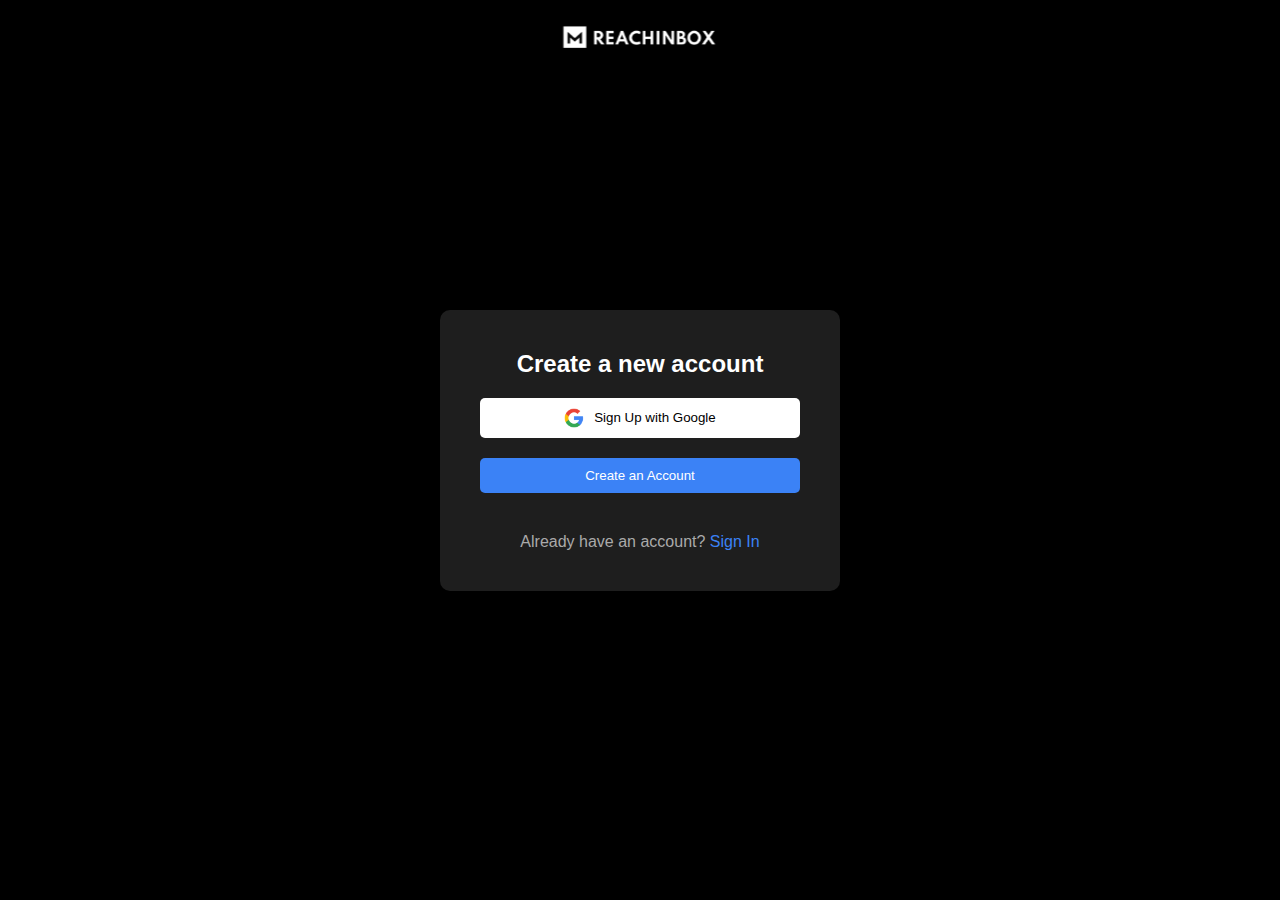
<file: index.html>
<!DOCTYPE html>
<html lang="en">
  <head>
    <meta charset="UTF-8" />
    <meta name="viewport" content="width=device-width, initial-scale=1.0" />
    <title>Sign Up Page</title>
    <link rel="stylesheet" href="styles.css" />
  </head>
  <body>
    <div class="container">
      <header>
        <img src="images/Logo 12.svg" alt="ReachInbox Logo" class="logo" />
      </header>
      <div class="form-container">
        <h2>Create a new account</h2>       
        <button
          class="google-signup"
          onclick="window.location.href='/page1.html'"
        >
          <img src="images/pngegg.png" alt="Google icon" />
          Sign Up with Google
        </button>

        <button class="create-account">Create an Account</button>
        <p class="signin-link">
          Already have an account? <a href="#">Sign In</a>
        </p>
      </div>
    </div>
  </body>
</html>
</file>
<file: styles.css>
* {
  margin: 0;
  padding: 0;
  box-sizing: border-box;
}

body {
  display: flex;
  justify-content: center;
  align-items: center;
  height: 100vh;
  background-color: #000;
  font-family: Arial, sans-serif;
  color: #fff;
}

.container {
  width: 100%;
  height: 100vh;
  background-color: #000;
  position: relative;
  display: flex;
  flex-direction: column;
  align-items: center;
  justify-content: center; /* Center form vertically */
}

header {
  position: absolute;
  top: 20px;
  left: 50%;
  transform: translateX(-50%); /* Center logo horizontally */
  font-size: 2rem;
  font-weight: bold;
  color: #fff;
  letter-spacing: 1px;
}

.form-container {
  background-color: #1e1e1e;
  padding: 40px;
  border-radius: 10px;
  text-align: center;
  width: 400px;
  display: flex;
  flex-direction: column;
  align-items: center;
  justify-content: center;
}

h2 {
  margin-bottom: 20px;
}

.google-signup {
  background-color: #fff;
  color: #000;
  border: none;
  border-radius: 5px;
  padding: 10px;
  display: flex;
  align-items: center;
  justify-content: center;
  cursor: pointer;
  margin-bottom: 20px;
  width: 100%;
}

.google-signup img {
  width: 20px;
  margin-right: 10px;
}

.create-account {
  background-color: #3b82f6;
  color: #fff;
  border: none;
  border-radius: 5px;
  padding: 10px;
  cursor: pointer;
  margin-bottom: 20px;
  width: 100%;
}

.signin-link {
  color: #aaa;
  margin-top: 20px;
}

.signin-link a {
  color: #3b82f6;
  text-decoration: none;
}

.signin-link a:hover {
  text-decoration: underline;
}

/* MEDIA QUERIES */

/* Tablet view (768px and below) */
@media (max-width: 768px) {
  .form-container {
    width: 80%; /* Make the form take up 80% of the width */
    padding: 20px;
  }

  header {
    font-size: 1.5rem; /* Adjust logo font size for tablet */
  }
}

/* Mobile view (480px and below) */
@media (max-width: 480px) {
  .form-container {
    width: 90%; /* Make the form take up 90% of the width on mobile */
    padding: 15px;
  }

  header {
    font-size: 1.2rem; /* Adjust logo font size for mobile */
  }

  h2 {
    font-size: 1.2rem; /* Reduce heading font size on mobile */
  }

  .google-signup,
  .create-account {
    font-size: 0.9rem; /* Adjust font size for buttons */
    padding: 8px; /* Reduce padding for smaller buttons */
  }
}
</file>
